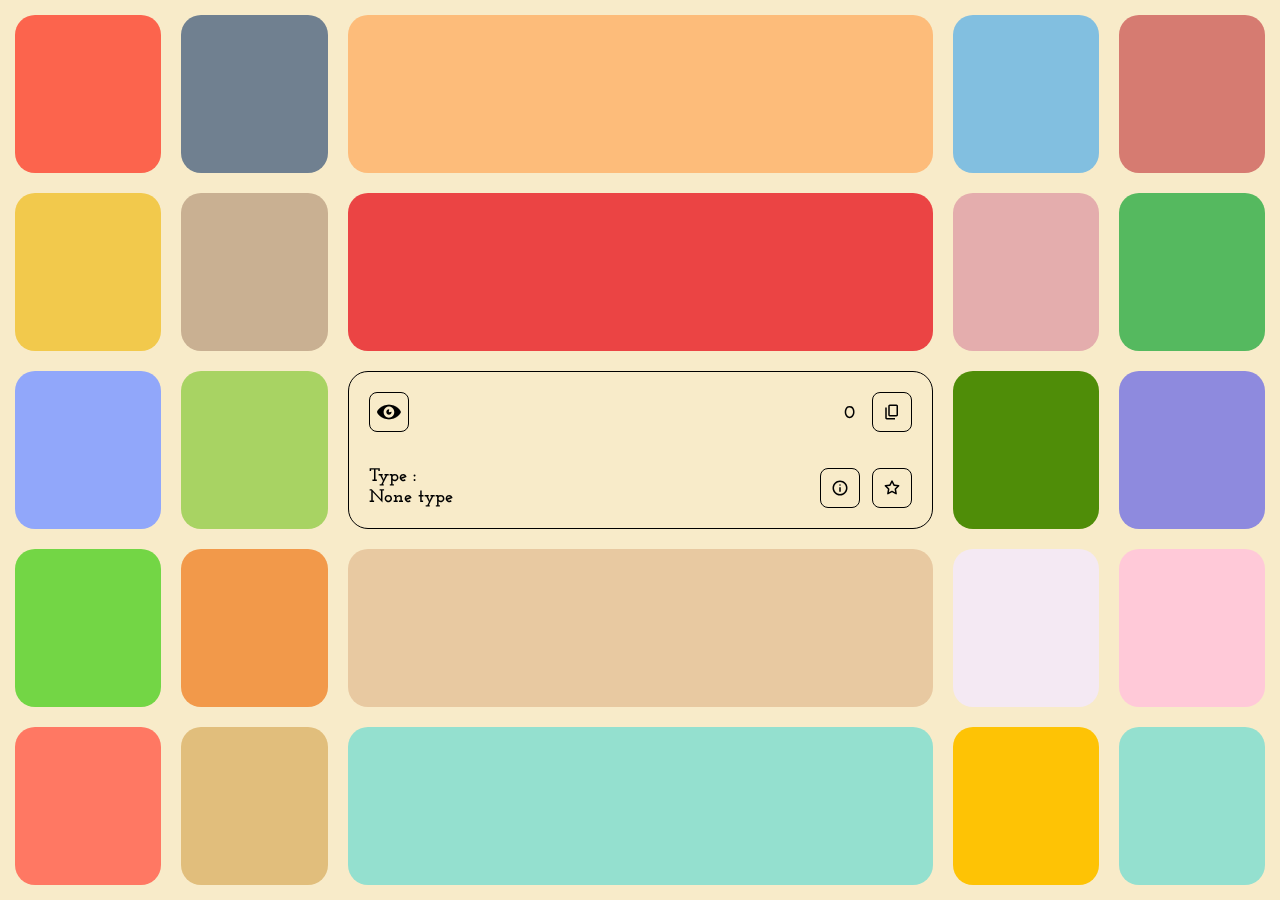
<file: index.html>
<!DOCTYPE html>
<html lang="en">
<head>
    <meta charset="UTF-8">
    <meta name="viewport" content="width=device-width, initial-scale=1.0">
    <meta name="description" content="Color Blindness Simulator">
    <title>Color Blindness Simulator</title>
    <meta property="og:url" content="https://praashoo7.github.io/Color-Blindness-Simulator/"/>
    <meta property="og:image" content="https://praashoo7.github.io/Color-Blindness-Simulator/ReadMe-Images/OGImg2.png"/>
    <meta property="og:description" content="Color Blindness Simulator"/>
    <meta name="twitter:card" content="summary_large_image"/>
    <meta name="twitter:image:alt" content="Color Blindness Simulator Banner">
    <meta name="twitter:url" content="https://praashoo7.github.io/Color-Blindness-Simulator/"/>
    <meta name="twitter:title" content="Color Blindness Simulator"/>
    <meta name="twitter:description" content="A Color Blindness Simulator."/>
    <meta name="twitter:image" content="https://praashoo7.github.io/Color-Blindness-Simulator/ReadMe-Images/OGImg2.png"/>
    <meta name="description" content="A Color Blindness Simulator."/>
    <link rel="stylesheet" href="index.css">
    <link class="favicon" rel="icon" href="eye.svg">
</head>

<!-- Google tag (gtag.js) -->
<script async src="https://www.googletagmanager.com/gtag/js?id=G-20SCRR12VX"></script>
<script>
  window.dataLayer = window.dataLayer || [];
  function gtag(){dataLayer.push(arguments);}
  gtag('js', new Date());

  gtag('config', 'G-20SCRR12VX');
</script>

<body>

    <!-- SVG FROM [ https://github.com/hail2u/color-blindness-emulation ] -->
    <?xml version="1.0" encoding="UTF-8" standalone="no"?>
    <svg class="COLOR-FILTERS-SVG"
    xmlns="http://www.w3.org/2000/svg"
    version="1.1">
    <defs>
        <filter id="protanopia">
        <feColorMatrix values="0.152  1.053 -0.205  0.000  0.000
                               0.115  0.786  0.099  0.000  0.000
                              -0.004 -0.048  1.052  0.000  0.000
                               0.000  0.000  0.000  1.000  0.000">
        </feColorMatrix>
        </filter>
        <filter id="protanomaly">
        <feColorMatrix
            in="SourceGraphic"
            type="matrix"
            values="0.817, 0.183, 0,     0, 0
                    0.333, 0.667, 0,     0, 0
                    0,     0.125, 0.875, 0, 0
                    0,     0,     0,     1, 0"/>
        </filter>
        <filter id="deuteranopia">
            <feColorMatrix values="0.367  0.861 -0.228  0.000  0.000
                                   0.280  0.673  0.047  0.000  0.000
                                  -0.012  0.043  0.969  0.000  0.000
                                   0.000  0.000  0.000  1.000  0.000">
            </feColorMatrix>
        </filter>
        <filter id="deuteranomaly">
        <feColorMatrix
            in="SourceGraphic"
            type="matrix"
            values="0.8,   0.2,   0,     0, 0
                    0.258, 0.742, 0,     0, 0
                    0,     0.142, 0.858, 0, 0
                    0,     0,     0,     1, 0"/>
        </filter>
        <filter id="tritanopia">
            <feColorMatrix values="1.256 -0.077 -0.179  0.000  0.000
                                  -0.078  0.931  0.148  0.000  0.000
                                   0.005  0.691  0.304  0.000  0.000
                                   0.000  0.000  0.000  1.000  0.000">
            </feColorMatrix>
        </filter>
        <filter id="tritanomaly">
        <feColorMatrix
            in="SourceGraphic"
            type="matrix"
            values="0.967, 0.033, 0,     0, 0
                    0,     0.733, 0.267, 0, 0
                    0,     0.183, 0.817, 0, 0
                    0,     0,     0,     1, 0"/>
        </filter>
        <filter id="achromatopsia">
            <feColorMatrix values="0.213  0.715  0.072  0.000  0.000
                                   0.213  0.715  0.072  0.000  0.000
                                   0.213  0.715  0.072  0.000  0.000
                                   0.000  0.000  0.000  1.000  0.000">
            </feColorMatrix>
        </filter>
        <filter id="achromatomaly">
        <feColorMatrix
            in="SourceGraphic"
            type="matrix"
            values="0.618, 0.320, 0.062, 0, 0
                    0.163, 0.775, 0.062, 0, 0
                    0.163, 0.320, 0.516, 0, 0
                    0,     0,     0,     1, 0"/>
        </filter>
    </defs>
    </svg>
    
    <div class="container">
        <div class="sample" id="outer1"></div>
        <div class="sample" id="outer2"></div>
        <div class="sample" id="outer3"><!--<span id="data">--></span></div>
        <div class="sample" id="outer4"></div>
        <div class="sample" id="outer5"></div>
        <div class="sample" id="outer6"></div>
        <div class="sample" id="inner1"></div>
        <div class="sample" id="inner2"></div>
        <div class="sample" id="inner3"></div>
        <div class="sample" id="outer7"></div>
        <div class="sample" id="outer8"></div>
        <div class="sample" id="inner4"></div>
        <div id="mainDiv"> <!-- class="sample" id="mainDiv" -->
            <div class="top">
                <div class="left">
                    <button id="colorBlindnessButton" onclick="animateDivs()" aria-label="colorBlindnessButton">
                        <svg class="eye_main" width="24" height="24" viewBox="0 0 30 30" version="1.1" xmlns:xlink="http://www.w3.org/1999/xlink" xmlns="http://www.w3.org/2000/svg">
                            <defs>
                                <path d="M0,15.089434 C0,16.3335929 5.13666091,24.1788679 14.9348958,24.1788679 C24.7325019,24.1788679 29.8697917,16.3335929 29.8697917,15.089434 C29.8697917,13.8456167 24.7325019,6 14.9348958,6 C5.13666091,6 0,13.8456167 0,15.089434 Z" id="outline" fill="black"></path>
                                <mask id="mask">
                                <rect width="100%" height="100%" fill="white"></rect>
                                <use xlink:href="#outline" id="lid" fill="black"/>
                                </mask>
                            </defs>
                            <g>
                                <path id="eye_eye" d="M0,15.089434 C0,16.3335929 5.13666091,24.1788679 14.9348958,24.1788679 C24.7325019,24.1788679 29.8697917,16.3335929 29.8697917,15.089434 C29.8697917,13.8456167 24.7325019,6 14.9348958,6 C5.13666091,6 0,13.8456167 0,15.089434 Z M14.9348958,22.081464 C11.2690863,22.081464 8.29688487,18.9510766 8.29688487,15.089434 C8.29688487,11.2277914 11.2690863,8.09740397 14.9348958,8.09740397 C18.6007053,8.09740397 21.5725924,11.2277914 21.5725924,15.089434 C21.5725924,18.9510766 18.6007053,22.081464 14.9348958,22.081464 L14.9348958,22.081464 Z M18.2535869,15.089434 C18.2535869,17.0200844 16.7673289,18.5857907 14.9348958,18.5857907 C13.1018339,18.5857907 11.6162048,17.0200844 11.6162048,15.089434 C11.6162048,13.1587835 13.1018339,11.593419 14.9348958,11.593419 C15.9253152,11.593419 14.3271242,14.3639878 14.9348958,15.089434 C15.451486,15.7055336 18.2535869,14.2027016 18.2535869,15.089434 L18.2535869,15.089434 Z" ></path>
                                <use xlink:href="#outline" mask="url(#mask)" fill="#FFFFFF"/>
                            </g>
                        </svg>
                    </button>
                </div>
                <div class="right">
                    <span id="filterValue">0</span>
                    <button class="copycode" id="copyButton" aria-label="copycodeButton">
                        <svg class="copysvg" xmlns="http://www.w3.org/2000/svg" height="18" viewBox="0 -960 960 960" width="18"><path d="M360-240q-33 0-56.5-23.5T280-320v-480q0-33 23.5-56.5T360-880h360q33 0 56.5 23.5T800-800v480q0 33-23.5 56.5T720-240H360Zm0-80h360v-480H360v480ZM200-80q-33 0-56.5-23.5T120-160v-560h80v560h440v80H200Zm160-240v-480 480Z"/></svg>
                        <svg class="donesvg" xmlns="http://www.w3.org/2000/svg" height="24" viewBox="0 -960 960 960" width="24"><path d="M382-240 154-468l57-57 171 171 367-367 57 57-424 424Z"/></svg>
                    </button>
                    <div class="tooltip_copy">Copy code!</div>
                </div>
            </div>
            <div class="bottom">
                <div class="left_bottom">
                    <span id="filterName">Type : <br>None type</span>
                </div>
                <div class="right_bottom">
                    <button class="info_button" id="info_button" onclick="openPop('info_1')" aria-label="infoButton">
                        <svg class="info_svg" xmlns="http://www.w3.org/2000/svg" height="18" viewBox="0 -960 960 960" width="18"><path d="M440-280h80v-240h-80v240Zm40-320q17 0 28.5-11.5T520-640q0-17-11.5-28.5T480-680q-17 0-28.5 11.5T440-640q0 17 11.5 28.5T480-600Zm0 520q-83 0-156-31.5T197-197q-54-54-85.5-127T80-480q0-83 31.5-156T197-763q54-54 127-85.5T480-880q83 0 156 31.5T763-763q54 54 85.5 127T880-480q0 83-31.5 156T763-197q-54 54-127 85.5T480-80Zm0-80q134 0 227-93t93-227q0-134-93-227t-227-93q-134 0-227 93t-93 227q0 134 93 227t227 93Zm0-320Z"/></svg>
                    </button>
                    <div class="tooltip_info">info!</div>
                    <div class="info_popup" id="info_1">
                        <div class="info_popup_content">
                            <div class="info_title">
                                <span>About Color Blindness Simulator</span>
                                <!--<button class="close_popup_button" onclick="closePop('info_1')">&times;</button>-->
                            </div>
                            <div class="divider"></div>
                            <div class="information">This is a Color Blindness Simulator where you can simulate all 7 types of color blindness and see each type displayed. You can also simply copy the "EYE" and paste it on your webpage and go through all filters to check how accessible your webpage is for the Color Blind individuals. [There is also a <span class="reactComp_link" onclick="window.open('https://github.com/Praashoo7/Color-Blindness-Simulator/blob/main/ReactComponent/ReactComponent.js', '_blank')">React Component</span> which you can Copy!]<br><br>Some are default filters of Chrome <span class="chromium_link" onclick="window.open('https://developer.chrome.com/docs/chromium/cvd', '_blank')">[Chromium Link]</span> and the others are from <span class="github_user" onclick="window.open('https://github.com/hail2u', '_blank')">hail2u</span> <span class="github_link" onclick="window.open('https://github.com/hail2u/color-blindness-emulation', '_blank')">[Github Link] </span><br><br>Get more information about Color Blindness and it's types from <span class="info_link" onclick="window.open('https://en.wikipedia.org/wiki/Color_blindness', '_blank')">Here.</span></div>
                            <div class="delete_buttons">
                            <button class="cancel_only" onclick="closePop('info_1')">CLOSE</button>
                            </div>
                        </div>
                    </div>
                    <button class="git" onclick="window.open('https://github.com/Praashoo7/Color-Blindness-Simulator', '_blank')" aria-label="gitStarButton">
                        <svg id='star' aria-hidden="true" height="16" viewBox="0 0 16 16" version="1.1" width="16" data-view-component="true" class="octicon octicon-star mr-1" >
                            <defs>
                                <filter id="sofGlow" height="300%" width="300%" x="-75%" y="-75%">
                                  <feMorphology operator="dilate" radius="4" in="SourceAlpha" result="thicken" />
                                  <feGaussianBlur in="thicken" stdDeviation="7" result="blurred" />
                                  <feFlood flood-color="rgb(255,255,0)" result="glowColor" />
                                  <feComposite in="glowColor" in2="blurred" operator="in" result="softGlow_colored" />
                                  <feMerge>
                                    <feMergeNode in="softGlow_colored"/>
                                    <feMergeNode in="SourceGraphic"/>
                                  </feMerge>
                                </filter>
                            </defs>
                                <path d="M8 .25a.75.75 0 0 1 .673.418l1.882 3.815 4.21.612a.75.75 0 0 1 .416 1.279l-3.046 2.97.719 4.192a.751.751 0 0 1-1.088.791L8 12.347l-3.766 1.98a.75.75 0 0 1-1.088-.79l.72-4.194L.818 6.374a.75.75 0 0 1 .416-1.28l4.21-.611L7.327.668A.75.75 0 0 1 8 .25Zm0 2.445L6.615 5.5a.75.75 0 0 1-.564.41l-3.097.45 2.24 2.184a.75.75 0 0 1 .216.664l-.528 3.084 2.769-1.456a.75.75 0 0 1 .698 0l2.77 1.456-.53-3.084a.75.75 0 0 1 .216-.664l2.24-2.183-3.096-.45a.75.75 0 0 1-.564-.41L8 2.694Z"></path>
                        </svg>
                    </button>
                    <div class="tooltip_star">Star on Git</div>
                </div>
            </div>
        </div>
        <div class="sample" id="inner5"></div>
        <div class="sample" id="outer9"></div>
        <div class="sample" id="outer10"></div>
        <div class="sample" id="inner6"></div>
        <div class="sample" id="inner7"></div>
        <div class="sample" id="inner8"></div>
        <div class="sample" id="outer11"></div>
        <div class="sample" id="outer12"></div>
        <div class="sample" id="outer13"></div>
        <div class="sample" id="outer14"></div>
        <div class="sample" id="outer15"></div>
        <div class="sample" id="outer16"></div>
    </div>

    <div class="small_device">Too small Device!<br>Please Switch to a larger Device.</div>

</body>
</html>

<script src="index.js"></script>
</file>
<file: index.css>
@import url('https://fonts.googleapis.com/css2?family=Josefin+Slab:ital,wght@0,100..700;1,100..700&display=swap');

*{
    margin: 0;
    padding: 0;
    box-sizing: border-box;
}

body{
    display: flex;
    align-items: center;
    justify-content: center;
    background-color: #F8EBC9;
}

.COLOR-FILTERS-SVG{
    display: none;
}


/* ------------------------------- CONTAINERS ------------------------------- */

.container{  
    display: grid;
    width: 100%;
    height: 100dvh;
    grid-template-columns: 1fr 1fr 1fr 1fr 1fr;
    grid-template-rows: 1fr 1fr 1fr 1fr 1fr;
    grid-auto-columns: 1fr;
    gap: 20px 20px;
    border: 15px solid transparent;
}

/*.sample{
    display: flex;
    align-items: center;
    justify-content: center;
    font-family: Josefin Slab;
    font-weight: bold;
}
#data{
    text-align: center;
    padding: 2em;
}*/

.container .sample:nth-child(1){
    background-color: #FC644D;
    transition: .1s ease-in-out;
    border-radius: 20px;
    width: 100%;
}
.container .sample:nth-child(2){
    background-color: #708090;
    transition: .1s ease-in-out;
    border-radius: 20px;
    width: 100%;
}
.container .sample:nth-child(3){
    background-color: #fdbc7a;
    transition: .1s ease-in-out;
    border-radius: 20px;
    width: 100%;
}
.container .sample:nth-child(4){
    background-color: #82BFE0;
    transition: .1s ease-in-out;
    border-radius: 20px;
    width: 100%;
}
.container .sample:nth-child(5){
    background-color: #D67B71;
    transition: .1s ease-in-out;
    border-radius: 20px;
    width: 100%;
}
.container .sample:nth-child(6){
    background-color: #F2C94C;
    transition: .1s ease-in-out;
    border-radius: 20px;
    width: 100%;
}
.container .sample:nth-child(7){
    background-color: #C9B092;
    transition: .1s ease-in-out;
    border-radius: 20px;
    width: 100%;
}
.container .sample:nth-child(8){
    background-color: #EB4444;
    transition: .1s ease-in-out;
    border-radius: 20px;
    width: 100%;
}
.container .sample:nth-child(9){
    background-color: #E4ADAD;
    transition: .1s ease-in-out;
    border-radius: 20px;
    width: 100%;
}
.container .sample:nth-child(10){
    background-color: #55B95F;
    transition: .1s ease-in-out;
    border-radius: 20px;
    width: 100%;
}
.container .sample:nth-child(11){
    background-color: #91A7FA;
    transition: .1s ease-in-out;
    border-radius: 20px;
    width: 100%;
}
.container .sample:nth-child(12){
    background-color: #A8D363;
    transition: .1s ease-in-out;
    border-radius: 20px;
    width: 100%;
}
.container .sample:nth-child(14){
    background-color: #4F8D08;
    transition: .1s ease-in-out;
    border-radius: 20px;
    width: 100%;
}
.container .sample:nth-child(15){
    background-color: #8E8ADE;
    transition: .1s ease-in-out;
    border-radius: 20px;
    width: 100%;
}
.container .sample:nth-child(16){
    background-color: #73D645;
    transition: .1s ease-in-out;
    border-radius: 20px;
    width: 100%;
}
.container .sample:nth-child(17){
    background-color: #F2994A;
    transition: .1s ease-in-out;
    border-radius: 20px;
    width: 100%;
}
.container .sample:nth-child(18){
    background-color: #E8C9A1;
    transition: .1s ease-in-out;
    border-radius: 20px;
    width: 100%;
}
.container .sample:nth-child(19){
    background-color: #F4E9F3;
    transition: .1s ease-in-out;
    border-radius: 20px;
    width: 100%;
}
.container .sample:nth-child(20){
    background-color: #FFC9D8;
    transition: .1s ease-in-out;
    border-radius: 20px;
    width: 100%;
}
.container .sample:nth-child(21){
    background-color: #FF7863;
    transition: .1s ease-in-out;
    border-radius: 20px;
    width: 100%;
}
.container .sample:nth-child(22){
    background-color: #E1BE7C;
    transition: .1s ease-in-out;
    border-radius: 20px;
    width: 100%;
}
.container .sample:nth-child(23){
    background-color: #94E0CF;
    transition: .1s ease-in-out;
    border-radius: 20px;
    width: 100%;
}
.container .sample:nth-child(24){
    background-color: #FEC305;
    transition: .1s ease-in-out;
    border-radius: 20px;
    width: 100%;
}
.container .sample:nth-child(25){
    background-color: #94E0CF;
    transition: .1s ease-in-out;
    border-radius: 20px;
    width: 100%;
}
.sample:hover{
    scale: 0.95;
}


/* ------------------------------- GIT & COPY-BUTTONS ------------------------------- */

.git, .copycode{
    width: 3em;
    height: 3em;
    display: flex;
    align-items: center;
    justify-content: center;
    background-color: transparent;
    outline: none;
    border: 1px solid black;
    border-radius: 8px;
    transition: .2s ease-in-out;
    cursor: pointer;
}
.git:hover, .copycode:hover{
    background-color: #f1f1f1;
}
.donesvg{
    display: none;
}


/* ------------------------------- MAIN-DIV ------------------------------- */

#mainDiv{
    min-width: 290px;
}
.container div:nth-child(13){
    background-color: transparent /* #FC644D */;
    display: flex;
    flex-direction: column;
    gap: 1em;
    padding: 1.25em;
    transition: .1s ease-in-out;
    border-radius: 20px;
    border: 1px solid black;
}


/* ------------------------------- INSIDE-MAIN ------------------------------- */

.top{
    width: 100%;
    height: 100%;
    display: flex;
    align-items: flex-start;
    justify-content: space-between;
    gap: 1em;
}
.bottom{
    width: 100%;
    height: 100%;
    display: flex;
    align-items: end;
    justify-content: space-between;
    gap: 1em;
}
#filterValue, #filterName{
    font-family: Josefin Slab;
    font-weight: bold;
    text-wrap: nowrap;
    text-align: start;
    font-size: 1.15em;
    margin-right: 0.5em;
    line-height: 1.15em;
}
#filterValue{
    margin-top: 3px;
    display: flex;
    align-items: center;
    justify-content: center;
    margin-right: 0.25em;
}
.left, .left_bottom{
    display: flex;
    align-items: center;
    justify-content: start;
}
.right, .right_bottom{
    display: flex;
    flex-direction: row;
    align-items: center;
    justify-content: end;
    gap: 0.75em;
}


/* ------------------------------- EYE ------------------------------- */
  
#colorBlindnessButton{
    background-color: transparent;
    border: 1px solid black;
    border-radius: 8px;
    width: 3em;
    height: 3em;
    display: flex;
    align-items: center;
    justify-content: center;
    cursor: pointer;
    transition: .4s ease-in-out;
}
#colorBlindnessButton:hover{
    background-color: #171717;
}
#eye_eye{
    fill: black;
    transition: .4s ease-in-out;
}
#colorBlindnessButton:hover #eye_eye{
    fill: white;
}

#lid{
    animation: eye 2s ease-in-out infinite;
}
#colorBlindnessButton:hover #lid{
    animation: none;
}

@keyframes eye {
    0%{
        transform: scaleX(1) scaleY(1);
        transform-origin: center;
    }
    10%{
        transform: scaleX(1) scaleY(0);
        transform-origin: center;
    }
    20%{
        transform: scaleX(1) scaleY(1);
        transform-origin: center;
    }
    75%{
        transform: scaleX(1) scaleY(1);
        transform-origin: center;
    }
    80%{
        transform: scaleX(1) scaleY(0);
        transform-origin: center;
    }
    85%{
        transform: scaleX(1) scaleY(1);
        transform-origin: center;
    }
    100%{
        transform: scaleX(1) scaleY(1);
        transform-origin: center;
    }
}


/* ------------------------------- TOOLTIPS ------------------------------- */

.tooltip_copy, .tooltip_star, .tooltip_info{
    position: absolute;
    padding: 1em;
    background-color: #252525;
    color: white;
    font-family: Josefin Slab;
    border-radius: 10px;
    opacity: 0;
    transform: translateY(-40px) translateX(30px);
    visibility: hidden;
    transition: all 0.3s ease;
}
.git:hover + .tooltip_star{
    opacity: 1;
    visibility: visible;
    transform: translateY(-50px) translateX(30px);
}
.copycode:hover + .tooltip_copy{
    opacity: 1;
    visibility: visible;
    transform: translateY(-50px) translateX(30px);
}

.tooltip_info{
    transform: translateY(-40px) translateX(-43px);
}
.info_button:hover + .tooltip_info{
    opacity: 1;
    visibility: visible;
    transform: translateY(-50px) translateX(-43px);
}


/* ------------------------------- INFO-POPUP ------------------------------- */

.info_button{
    display: flex;
    align-items: center;
    justify-content: center;
    width: 3em;
    height: 3em;
    padding: 0;
    border: none;
    outline: none;
    border: 1px solid black;
    border-radius: 8px;
    background-color: transparent;
    transition: .2s ease-in-out;
}
.info_button:hover{
    cursor: pointer;
    background-color: #f1f1f1;
}
.info_popup{
    display: flex;
    align-items: center;
    justify-content: center;
    opacity: 0;
    height: 100%;
    width: 100%;
    background-color: rgba(0,0,0, 0.9);
    font-family: Josefin Slab;
    font-size: 1.25em;
    position: fixed;
    top: 0;
    left: 0;
    overflow-x: hidden;
    transition: 0.4s ease-in-out;
    z-index: -2;
}
.info_popup_content .divider{
    width: 100%;
    border: 1px solid #0000006b;
    border-radius: 15px;
}
.info_popup_content{
    max-width: 400px;
    height: auto;
    background-color: #F5EDCC;
    border-radius: 8px;
    display: flex;
    align-items: start;
    justify-content: center;
    flex-direction: column;
    row-gap: 1em;
    padding: 1.5em;
    margin: 1em;
}
.info_title{
    width: 100%;
    font-weight: bold;
    font-size: 1.1em;
    display: flex;
    flex-direction: row;
    align-items: center;
    justify-content: space-between;
}
.close_popup_button{
    font-size: 1em;
    background-color: transparent;
    padding: 0;
    border: none;
    outline: none;
    align-self: end;
    transition: .4s ease-in-out;
}
.close_popup_button:hover{
    cursor: pointer;
    opacity: 0.5;
}
.delete_buttons{
    width: 100%;
    display: flex;
    align-items: center;
    justify-content: end;
}
.cancel_only{
    background-color: #303030;
    font-weight: bold;
    border: none;
    text-transform: uppercase;
    padding: 1em;
    border-radius: 8px;
    outline: none;
    color: white;
    font-family: Josefin Slab;
    transition: .4s ease-in-out;
}
.cancel_only:hover{
    opacity: 0.8;
    cursor: pointer;
}
.github_user, .github_link, .chromium_link, .info_link, .reactComp_link{
    display: inline-block;
    font-weight: 635;
    transition: .3s ease-in-out;
    cursor: pointer;
}
.github_user::after, .github_link::after, .chromium_link::after, .info_link::after, .reactComp_link::after {
    content: '';
    width: 0px;
    margin-top: -0.15em;
    height: 1px;
    display: block;
    background: black;
    transition: 300ms;
    line-height: 0em;
}
.github_user:hover::after, .github_link:hover::after, .chromium_link:hover::after, .info_link:hover::after, .reactComp_link:hover::after{
    width: 100%;
}
.information{
    line-height: 1.35em;
    font-size: 0.9em;
}


/* ------------------------------- CONTAINERS-ANIMATION-ONCLICK ------------------------------- */

.animate_outer_inner {
    animation: scaleOuterInner 0.6s ease-in-out forwards;
}
.animate_main {
    animation: scaleMain 0.8s ease-in-out forwards;
}

@keyframes scaleOuterInner {
    0%{
        transform: scale(1);
    }
    50%{
        transform: scale(0.95);
    }
    100%{
        transform: scale(1);
    }
  }
@keyframes scaleMain {
    0%{
        transform: scale(1);
    }
    50%{
        transform: scale(0.9);
    }
    100%{
        transform: scale(1);
    }
}
  

/* ------------------------------------------ SMALL-DEVICE ------------------------------------------*/

.small_device{
    width: 100%;
    height: 100%;
    display: none;
    align-items: center;
    justify-content: center;
    font-family: Josefin Slab;
    font-weight: bold;
    margin: 0.5em;
    text-align: center;
}


/* ------------------------------- MEDIA-QUERIES ------------------------------- */

@media only screen and (min-width: 2000px) {
    #filterName{
        font-size: clamp(0.1rem, 0.3043rem + 3.4783vw, 1.25rem);
    }
}
@media only screen and (max-width: 1320px) {
    .container{  
        grid-template-columns: 1fr 1fr 4fr 1fr 1fr;
        grid-template-rows: 1fr 1fr 1fr 1fr 1fr;
    }
}
@media only screen and (max-width: 600px) {
    .container{  
        grid-template-columns: 0fr 4fr 8fr 4fr 0fr;
        grid-template-rows: 1fr 1fr 1fr 1fr 1fr;
    }
}
@media only screen and (max-width: 420px) {
    .container{  
        grid-template-columns: 0fr 0fr 1fr 0fr 0fr;
        grid-template-rows: 1fr 1fr 1fr 1fr 1fr;
        row-gap: 20px;
        column-gap: 0;
    }
    #filterName{
        font-size: clamp(0.1rem, 0.3043rem + 3.4783vw, 3rem);
        margin-right: 0.25em;
    }
    .bottom{
        gap: 0.5em;
    }
    .information{
        line-height: 1em;
    }
}

@media only screen and (max-width: 320px) {
    #mainDiv{
        min-width: 250px;
    }
    .container div:nth-child(13){
        padding: 1em;
    }
    .information{
        line-height: 1em;
        font-size: 0.75em;
    }
}
@media screen and (max-width: 279px) {
    .small_device{
        display: flex;
    }
    body{
        display: flex;
        align-items: center;
        justify-content: center;
        width: 100%;
        height: 100dvh;
        background-color: #F8EBC9;
    }
    .container{
        display: none;
    }
}
</file>
